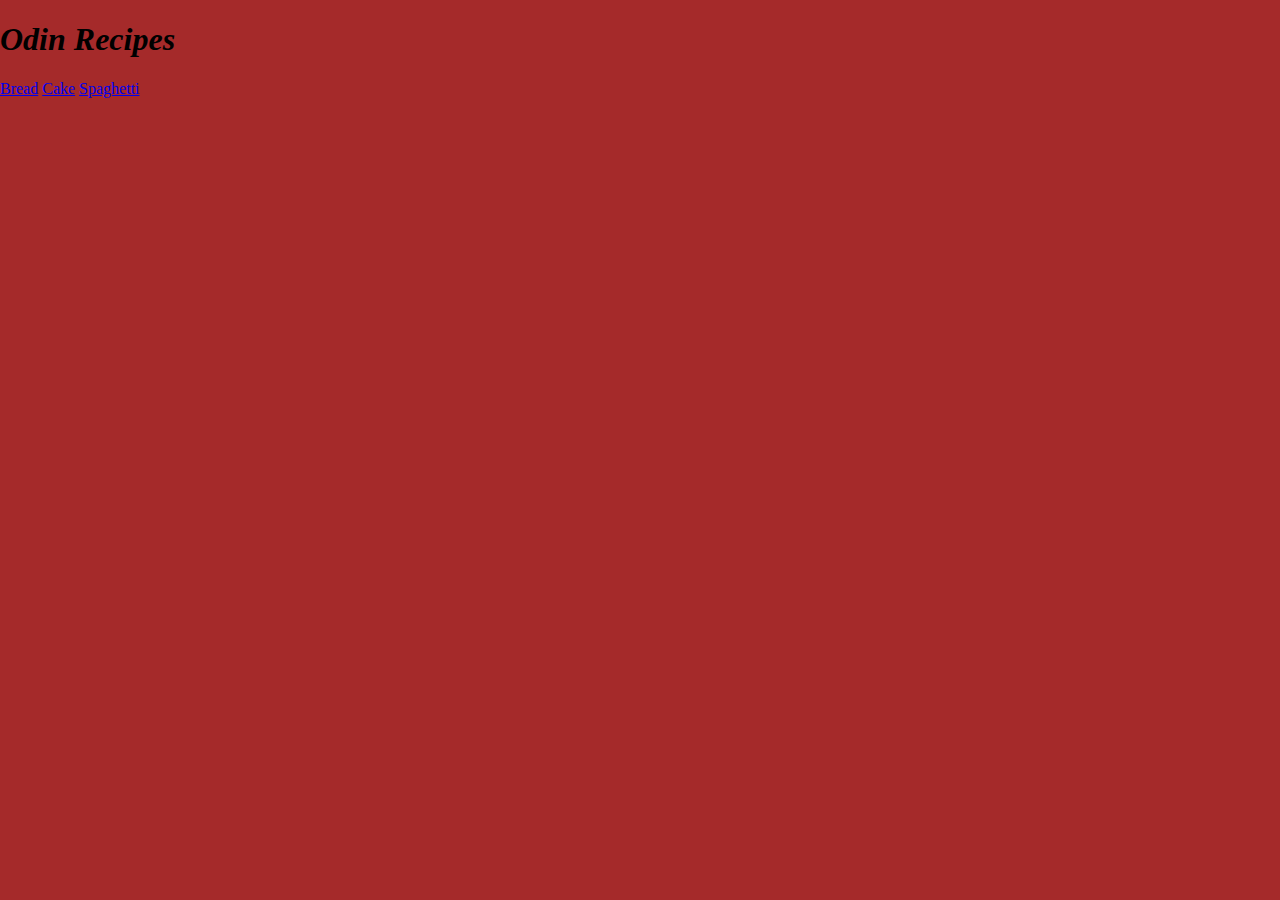
<file: index.html>
<!DOCTYPE html>
<html lang="en">
<head>
    <meta charset="UTF-8">
    <meta name="viewport" content="width=device-width, initial-scale=1.0">
    <link rel="stylesheet" href="recipes/style.css">
    <title>Recipes-Odin</title>
</head>
<body>
    <h1>Odin Recipes</h1>
    <a href="recipes/steamed-buns.html">Bread</a>
    <a href="recipes/caramel.html">Cake</a>
    <a href="recipes/spaghetti.html">Spaghetti</a>
</body>
</html>
</file>
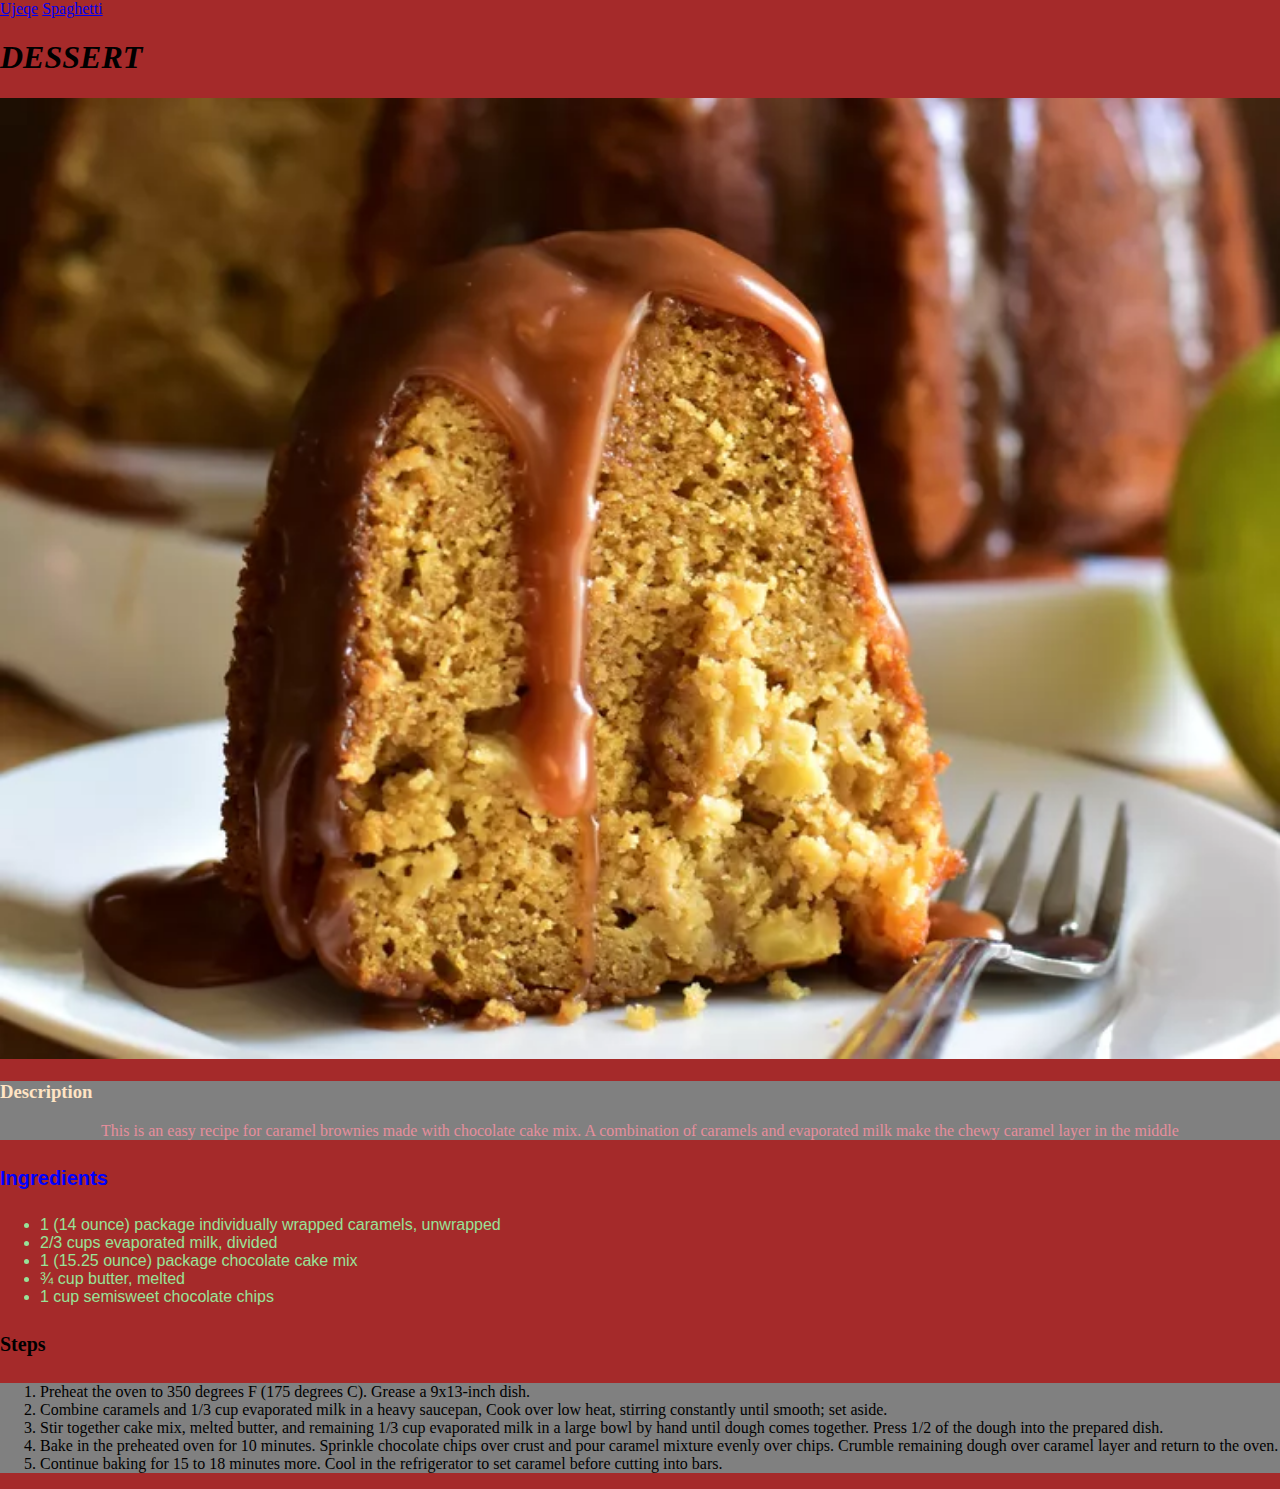
<file: recipes/caramel.html>
<!DOCTYPE html>
<html lang="en">
<head>
    <meta charset="UTF-8">
    <meta name="viewport" content="width=, initial-scale=1.0">
    <link rel="stylesheet" href="style.css">
    <title>CaramelDessert</title>
</head>
<body>
    <header>
        <nav>
            <a href="steamed-buns.html">Ujeqe</a>
            <a href="spaghetti.html">Spaghetti</a>
        </nav>
    </header>
    <h1>DESSERT</h1>
    <div class="container">
        <img src="images/caramel dessert.webp" alt="">
    </div>
    
    <div class="content">
        <h3 class="description">Description</h3>
        <p class="para graph">This is an easy recipe for caramel brownies 
            made with chocolate cake mix. A combination 
            of caramels and evaporated milk make the 
            chewy caramel layer in the middle</p>
    </div>
   

        <h4 class="list">Ingredients</h4>
        <ul id="list-items">
            <li>1 (14 ounce) package individually 
                wrapped caramels, unwrapped</li>
            <li>2/3 cups evaporated milk, divided</li>
            <li>1 (15.25 ounce) package chocolate cake mix</li>
            <li>¾ cup butter, melted</li>
            <li>1 cup semisweet chocolate chips</li>
        </ul>

        <h4 class="heading">Steps</h4>
        <div id="steps">
            <ol class="content">
                <li>Preheat the oven to 350 degrees F (175 
                    degrees C). Grease a 9x13-inch dish.</li>
                <li>Combine caramels and 1/3 cup evaporated milk 
                    in a heavy saucepan, Cook over low heat, 
                    stirring constantly until smooth; set aside.</li>
                <li>Stir together cake mix, melted butter, and 
                    remaining 1/3 cup evaporated milk in a large 
                    bowl by hand until dough comes together. Press 
                    1/2 of the dough into the prepared dish.</li>
                <li>Bake in the preheated oven for 10 minutes. 
                    Sprinkle chocolate chips over crust and pour 
                    caramel mixture evenly over chips. Crumble 
                    remaining dough over caramel layer and return 
                    to the oven.</li>
                <li>Continue baking for 15 to 18 minutes more. 
                    Cool in the refrigerator to set caramel before 
                    cutting into bars.</li>
            </ol>
        </div>
</body>
</html>
</file>
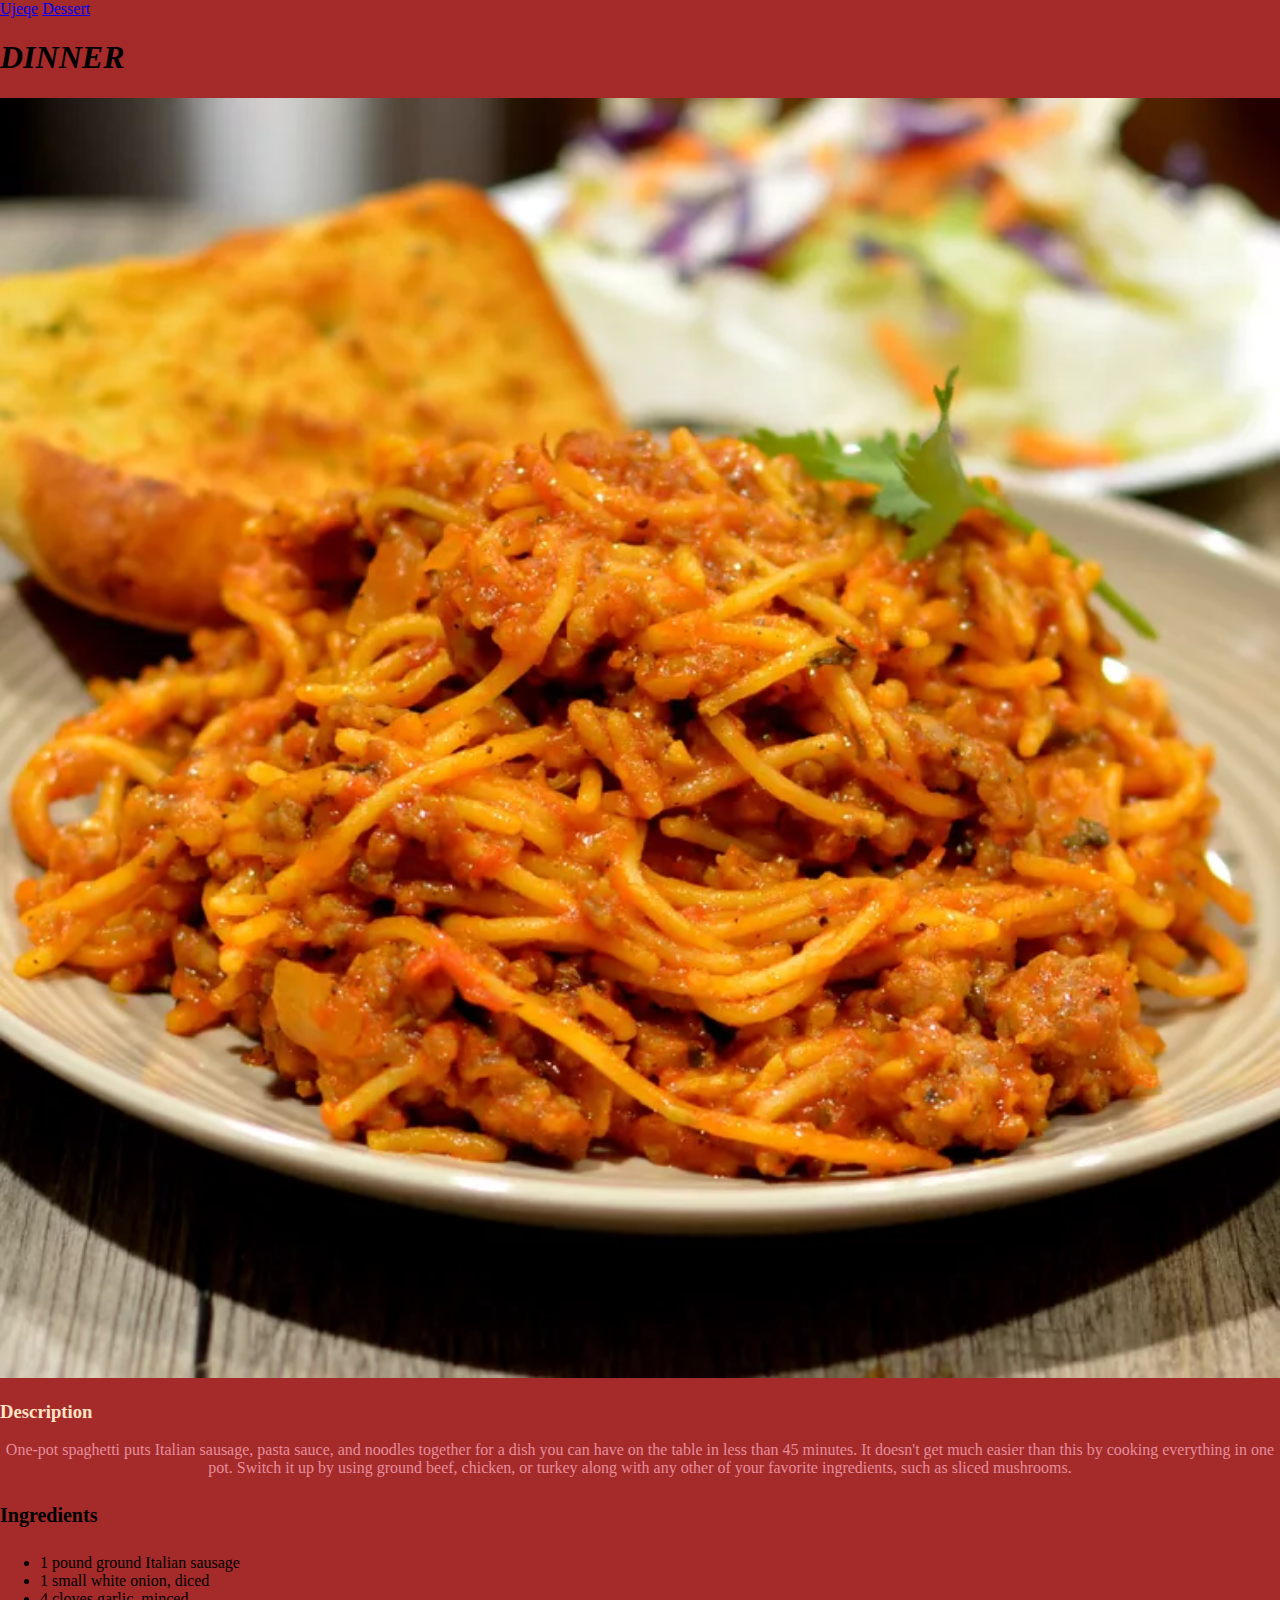
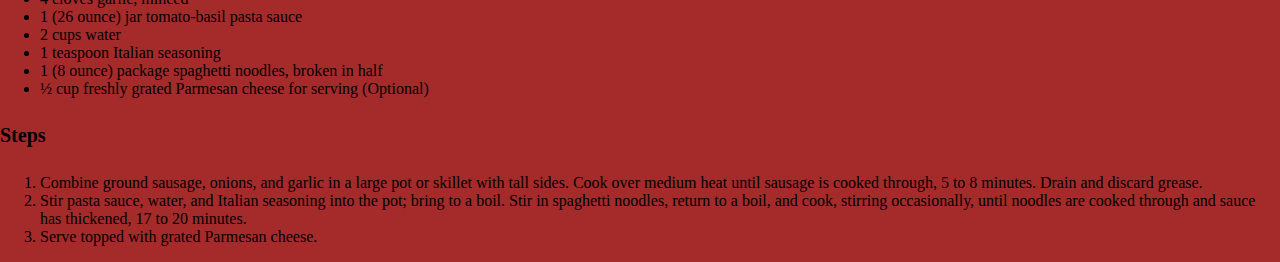
<file: recipes/spaghetti.html>
<!DOCTYPE html>
<html lang="en">
<head>
    <meta charset="UTF-8">
    <meta name="viewport" content="width=device-width, initial-scale=1.0">
    <link rel="stylesheet" href="style.css">
    <title>Spaghetti</title>
</head>
<body>
    <header>
        <nav>
            <a href="steamed-buns.html">Ujeqe</a>
            <a href="caramel.html">Dessert</a>
        </nav>
    </header>
    <h1>DINNER</h1>
    <div class="container">
        <img src="images/spaghetti.webp" alt="spaghetti">
    </div>
        
    <h3 class="description">Description</h3>
    <p class="para graph">One-pot spaghetti puts Italian sausage, pasta sauce, 
        and noodles together for a dish you can have on the 
        table in less than 45 minutes. It doesn't get much 
        easier than this by cooking everything in one pot. 
        Switch it up by using ground beef, chicken, or turkey
        along with any other of your favorite ingredients, 
        such as sliced mushrooms.</p>

        <h4>Ingredients</h4>
        <ul>
            <li>1 pound ground Italian sausage</li>
            <li>1 small white onion, diced</li>
            <li>4 cloves garlic, minced</li>
            <li>1 (26 ounce) jar tomato-basil pasta sauce</li>
            <li>2 cups water</li>
            <li>1 teaspoon Italian seasoning</li>
            <li>1 (8 ounce) package spaghetti noodles, broken in half</li>
            <li>½ cup freshly grated Parmesan cheese for serving (Optional)</li>
        </ul>

        <h4>Steps</h4>
        <ol>
            <li>Combine ground sausage, onions, and garlic in a large
                 pot or skillet with tall sides. Cook over medium heat 
                 until sausage is cooked through, 5 to 8 minutes. Drain 
                 and discard grease.</li>
            <li>Stir pasta sauce, water, and Italian seasoning into 
                the pot; bring to a boil. Stir in spaghetti noodles, 
                return to a boil, and cook, stirring occasionally, 
                until noodles are cooked through and sauce has 
                thickened, 17 to 20 minutes.</li>
            <li>Serve topped with grated Parmesan cheese.</li>
        </ol>
</body>
</html>
</file>
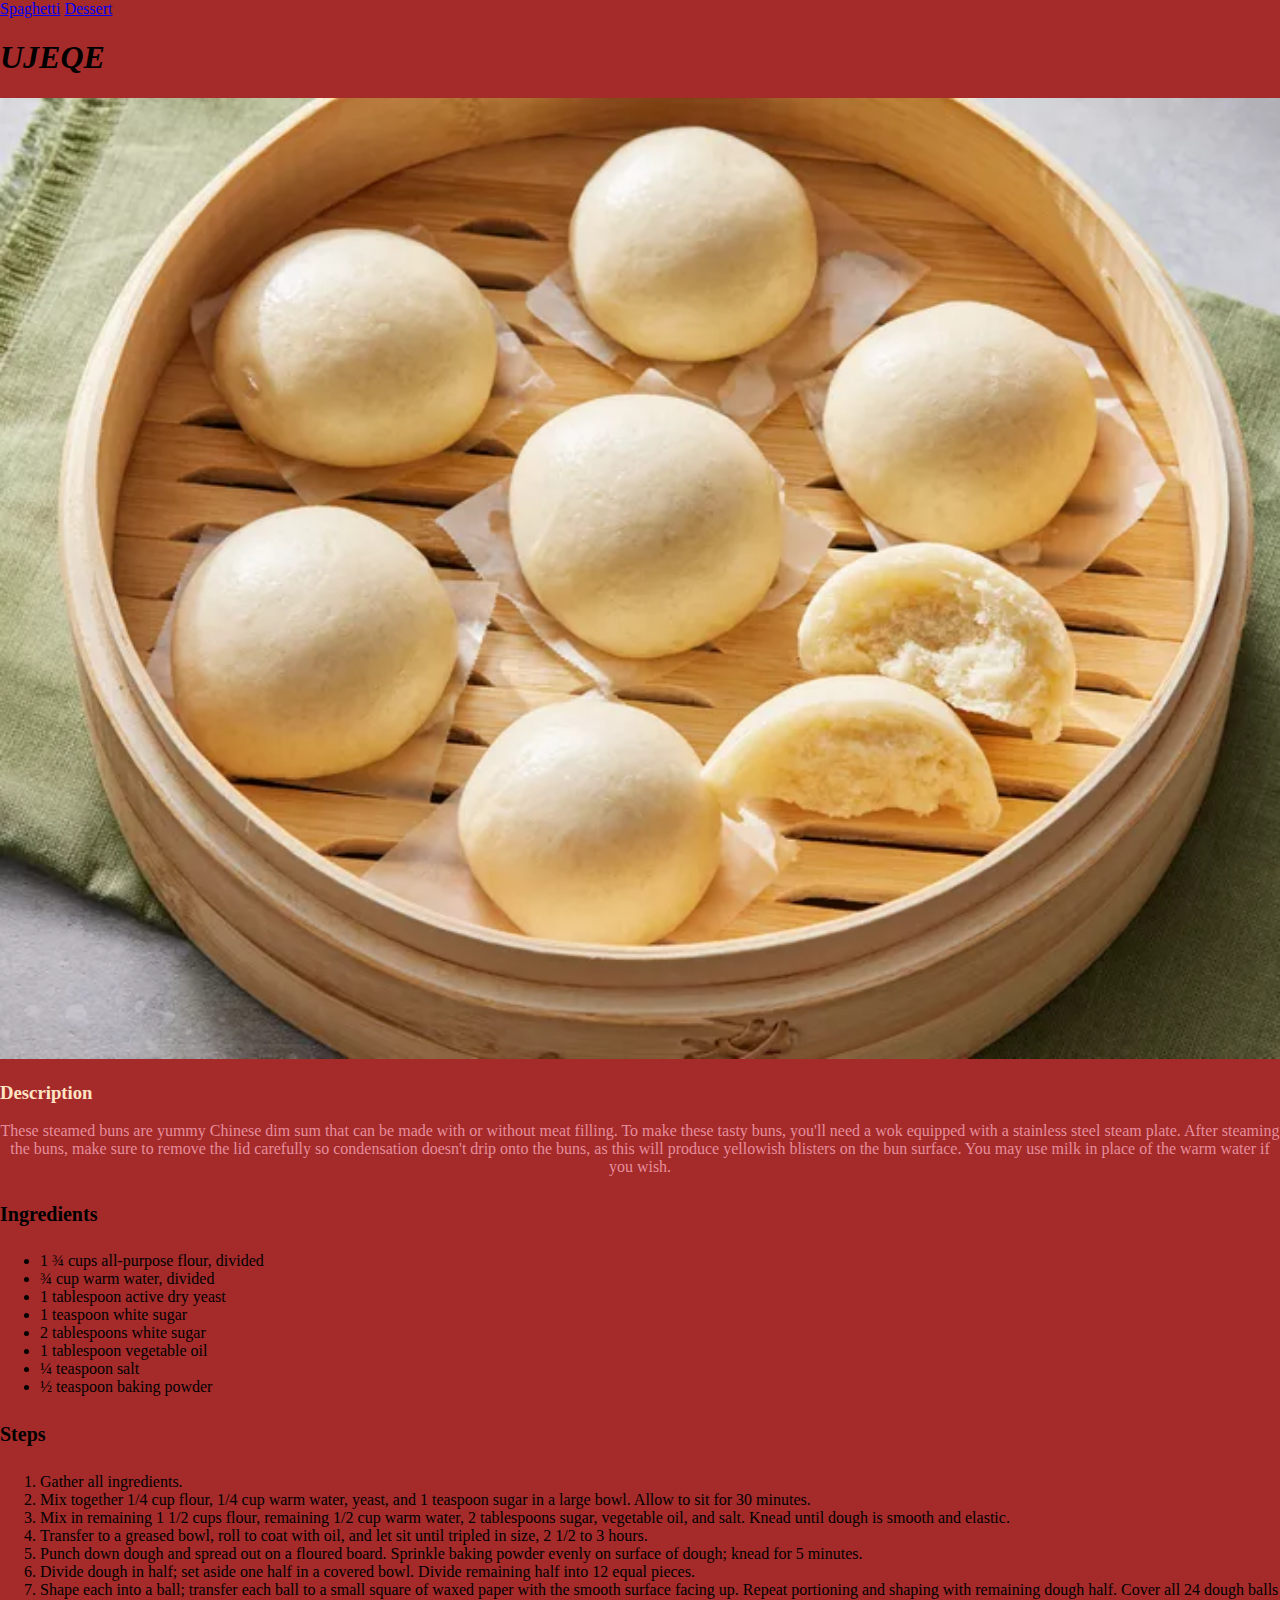
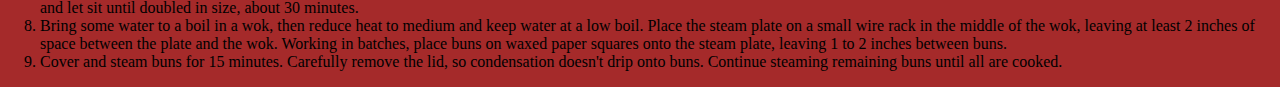
<file: recipes/steamed-buns.html>
<!DOCTYPE html>
<html lang="en">
<head>
    <meta charset="UTF-8">
    <meta name="viewport" content="width=device-width, initial-scale=1.0">
    <link rel="stylesheet" href="style.css">
    <title>SteamedBread</title>
</head>
<body>
    <header>
        <nav>
            <a href="spaghetti.html">Spaghetti</a>
            <a href="caramel.html">Dessert</a>
        </nav>
    </header>
    <h1>UJEQE</h1>
    <div class="container">
        <img src="images/steamed-bread.webp" alt="steamed-bread">
    </div>
   
    <h3 class="description">Description</h3>
    <p class="para graph">These steamed buns are yummy Chinese dim sum that can be made with or 
        without meat filling. To make these tasty buns, you'll need a wok 
        equipped with a stainless steel steam plate. After steaming the buns,
        make sure to remove the lid carefully so condensation doesn't drip 
        onto the buns, as this will produce yellowish blisters on the bun 
        surface. You may use milk in place of the warm water if you wish.</p>

        <h4>Ingredients</h4>
        <ul>
            <li>1 ¾ cups all-purpose flour, divided</li>
            <li>¾ cup warm water, divided</li>
            <li>1 tablespoon active dry yeast</li>
            <li>1 teaspoon white sugar </li>
            <li>2 tablespoons white sugar</li>
            <li>1 tablespoon vegetable oil</li>
            <li>¼ teaspoon salt</li>
            <li>½ teaspoon baking powder</li>
        </ul>

        <h4>Steps</h4>
        <ol>
            <li>Gather all ingredients.</li>
            <li>Mix together 1/4 cup flour, 1/4 cup warm water, 
                yeast, and 1 teaspoon sugar in a large bowl. 
                Allow to sit for 30 minutes.</li>
            <li>Mix in remaining 1 1/2 cups flour, remaining
                1/2 cup warm water, 2 tablespoons sugar, vegetable
                oil, and salt. Knead until dough is smooth and 
                elastic.</li>
            <li>Transfer to a greased bowl, roll to coat with oil,
                and let sit until tripled in size, 2 1/2 to 3 hours.</li>
            <li>Punch down dough and spread out on a floured board.
                Sprinkle baking powder evenly on surface of dough;
                knead for 5 minutes.</li>
            <li>Divide dough in half; set aside one half in a covered 
                bowl. Divide remaining half into 12 equal pieces.</li>
            <li>Shape each into a ball; transfer each ball to a small
                square of waxed paper with the smooth surface facing up.
                Repeat portioning and shaping with remaining dough half. 
                Cover all 24 dough balls and let sit until doubled in 
                size, about 30 minutes.</li>
            <li>Bring some water to a boil in a wok, then reduce heat 
                to medium and keep water at a low boil. Place the steam 
                plate on a small wire rack in the middle of the wok, 
                leaving at least 2 inches of space between the plate and 
                the wok. Working in batches, place buns on waxed paper 
                squares onto the steam plate, leaving 1 to 2 inches 
                between buns.</li>
            <li>Cover and steam buns for 15 minutes. Carefully remove 
                the lid, so condensation doesn't drip onto buns. Continue 
                steaming remaining buns until all are cooked.</li>
        </ol>
</body>
</html>
</file>
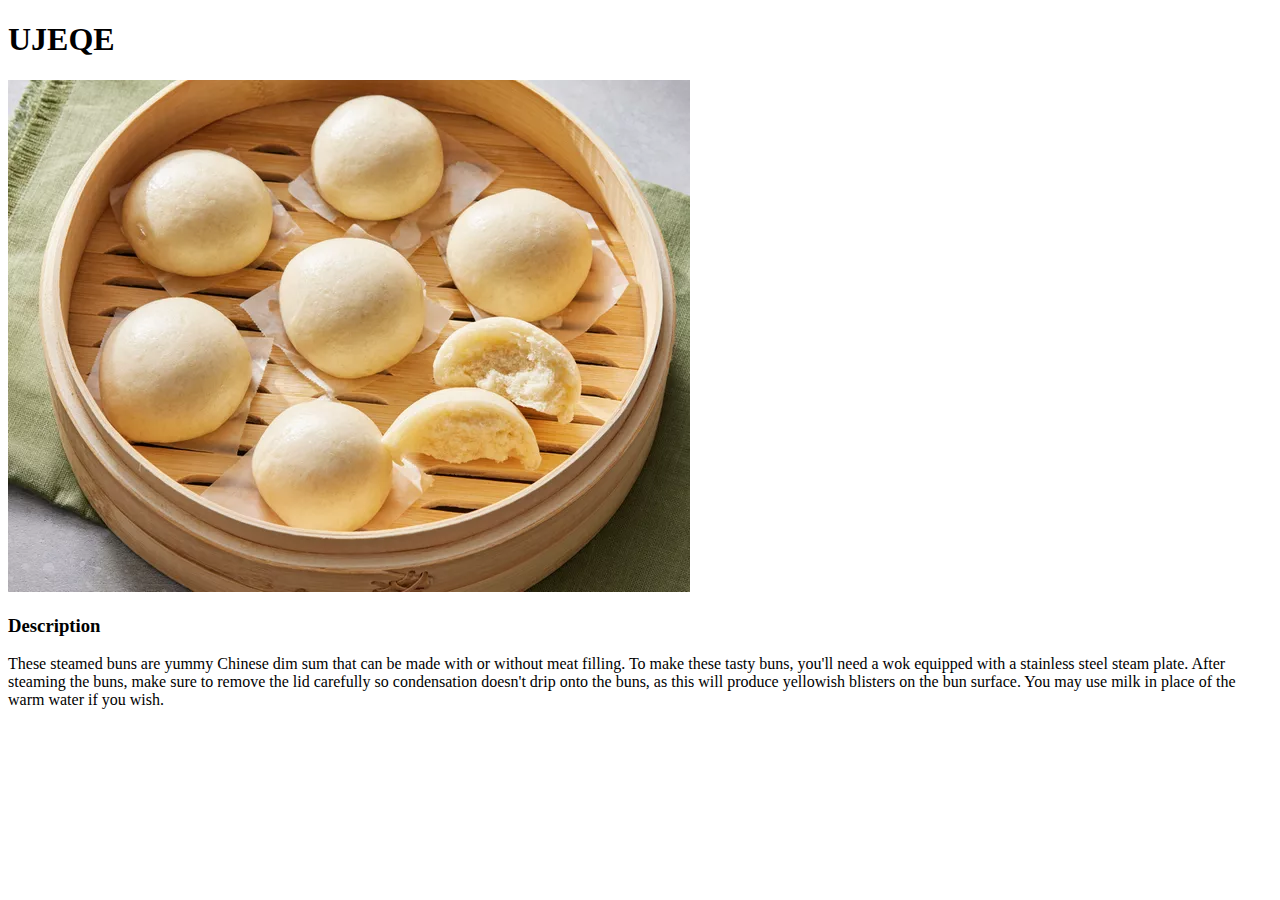
<file: recipes/ujeqe.html>
<!DOCTYPE html>
<html lang="en">
<head>
    <meta charset="UTF-8">
    <meta name="viewport" content="width=device-width, initial-scale=1.0">
    <title>SteamedBread</title>
</head>
<body>
    <h1>UJEQE</h1>
    <img src="steamed-bread.webp" alt="">
    <h3>Description</h3>
    <p>These steamed buns are yummy Chinese dim sum that can be made with or 
        without meat filling. To make these tasty buns, you'll need a wok 
        equipped with a stainless steel steam plate. After steaming the buns,
        make sure to remove the lid carefully so condensation doesn't drip 
        onto the buns, as this will produce yellowish blisters on the bun 
        surface. You may use milk in place of the warm water if you wish.</p>

</body>
</html>
</file>
<file: recipes/style.css>
html,
body{
    position: relative;
    top:0;
    bottom:0;
    left:0;
    right:0;
    font-family: Verdana, 'Geneva', Tahoma;
    background-color: brown;
    margin: 0;
}

.header,
.nav {
    margin: 10em;
    padding: 12px;
    align-items: center;
    /* justify-content: left; */
}

h1{
    font-style: oblique;
}

.container img{
    height: 100%;
    width: 100%;
}

.content{
    background-color: grey;
}
.description{
    color: bisque;
}

.para{
    color: rgb(230, 142, 156);
    text-align: center;
}

.list, #list-items{
    font-family: 'Franklin Gothic Medium', 'Arial Narrow', Arial, sans-serif;
    color: rgb(152, 226, 152);
}

.list{
    color: blue;
}

h4{
    font-size: 20px;
    font-weight: bolder;
}

#steps{
  
    justify-content: left;
}
</file>
